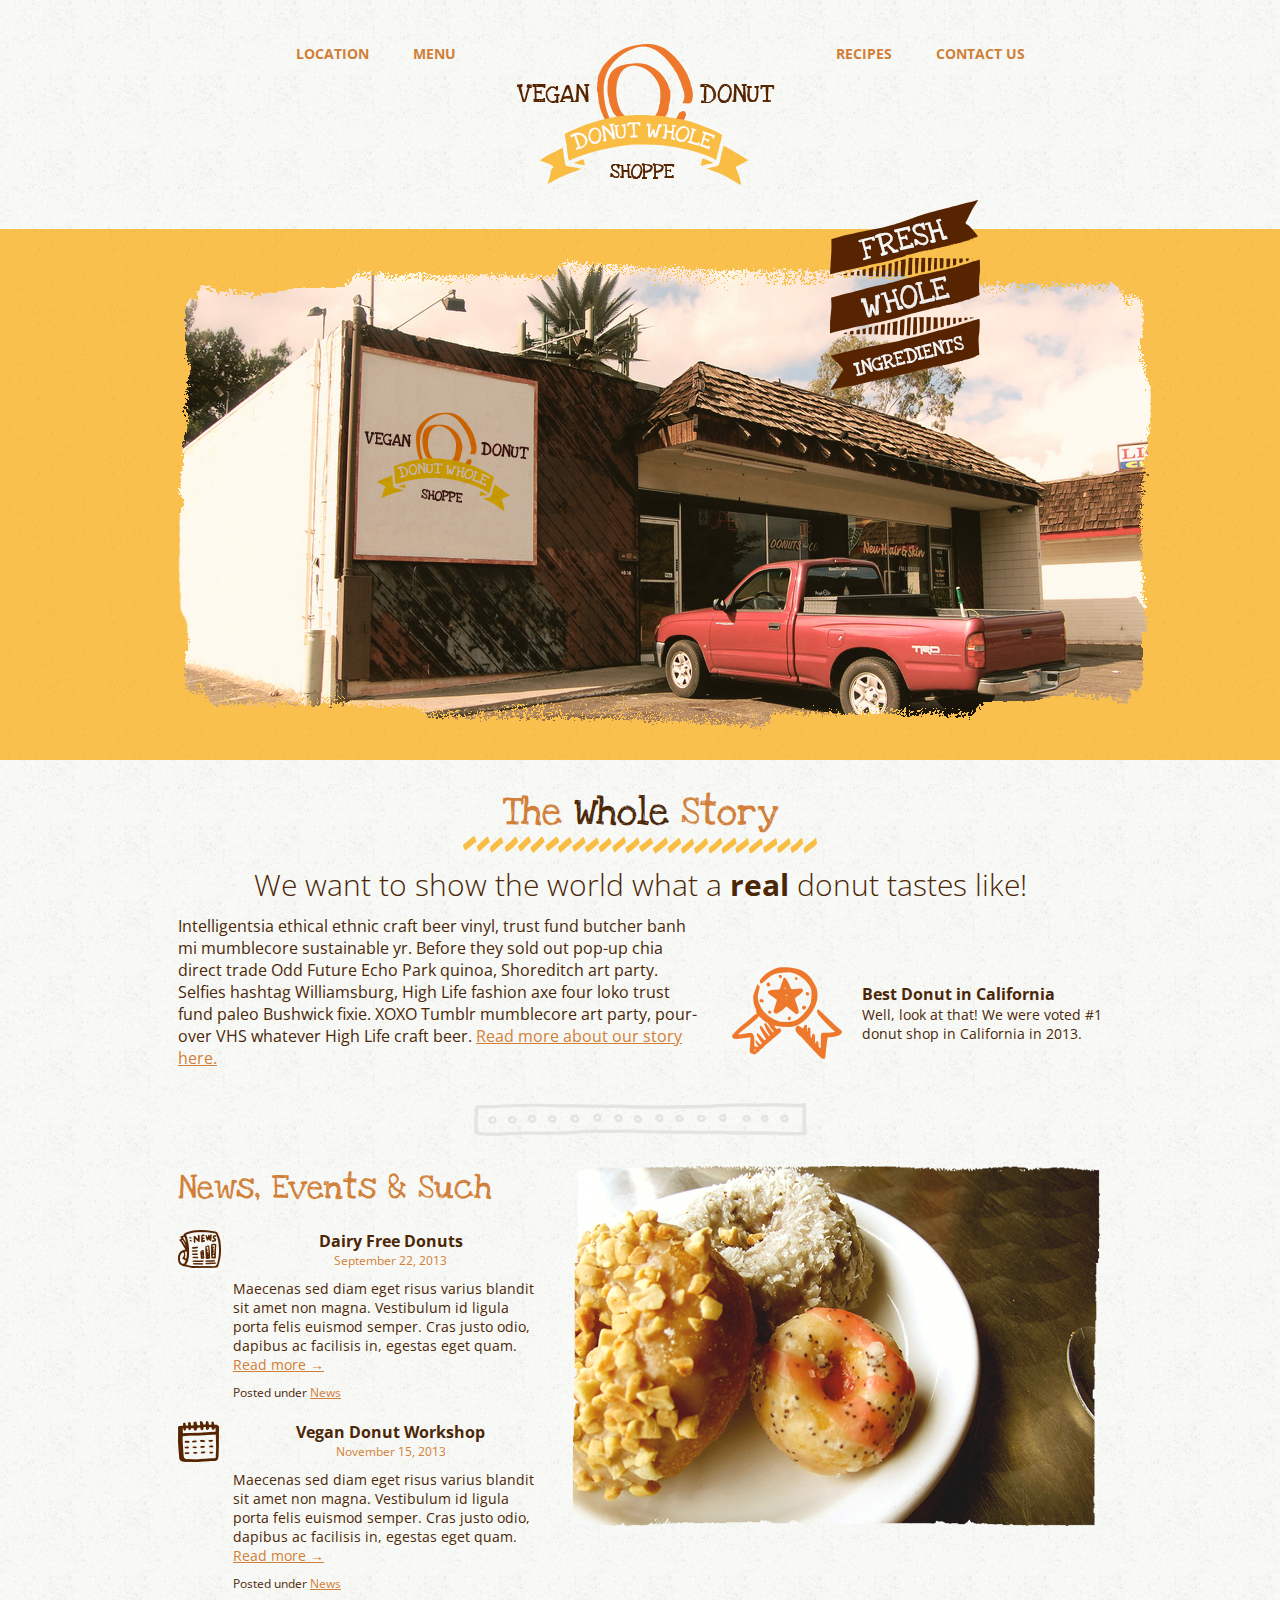
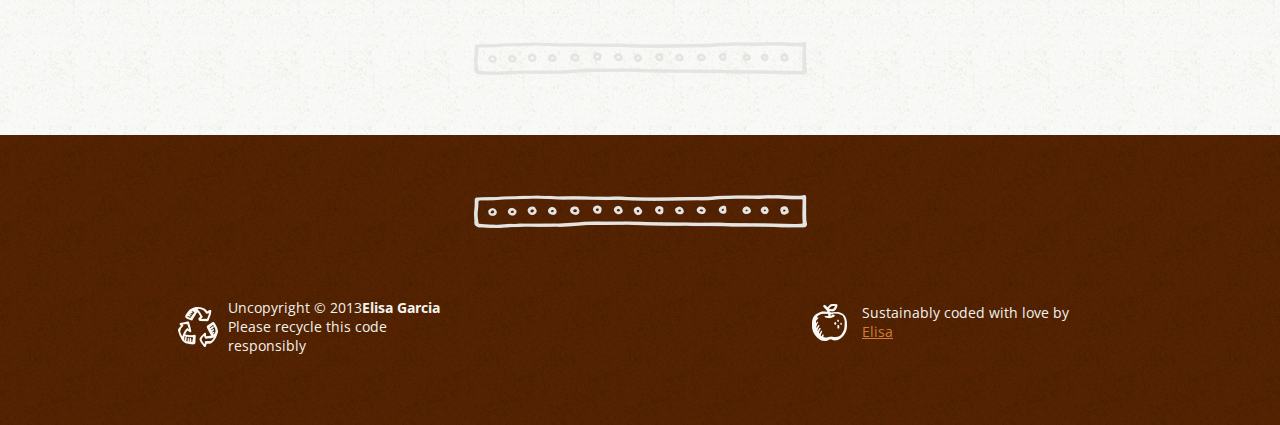
<file: Lesson_9/index.html>
<html>
    <head>
        <title>Donut Whole | Vegan Donut Shoppe</title>
        <meta name="description" content="Donut Whole is a (fictional) Vegan Donut Shoppe
        based in Sunny Shothern California">
        
        <!-- Google Fonts integration: http://www.google.com/fonts -->
        <link rel="preconnect" href="https://fonts.gstatic.com">
        <link href="https://fonts.googleapis.com/css2?family=Love+Ya+Like+A+Sister&family=Open+Sans:ital,wght@0,300;0,400;0,600;0,700;0,800;1,300;1,400;1,600;1,700;1,800&display=swap" rel="stylesheet">
		
        <!-- Normalize to clean up & standardize the browser default styles: http://necolas.github.io/normalize.css/ -->
        <link rel="stylesheet" href="css/normalize.css">
        
        <!--Custom CSS-->
        <link rel="stylesheet" href="css/styles.css">
		
        <script src="js/modernizr.js"></script>

    </head>
    <body>

        <div class="container">
            <header class="main">
                <nav>
                    <ul>
                        <li><a href="">Location</a></li>
                        <li><a href="">Menu</a></li> 

                        <li id="logo"><a href="">Donut Whole</a></li>

                        <li><a href="">Recipes</a></li>
                        <li><a href="">Contact us</a></li>
                    </ul>
                </nav>
            </header>
           </div>

           <div id="hero">
                <div class="container">
                    <img src="images/donut-shoppe.png">
                    <p class="large-ribbon">Fresh Whole Ingredients</p>
                </div>
           </div>
           <div class="container">
           <div id="whole-story" class="clearfix">
            <h1>The <em>Whole</em> Story</h1>
            <p class="lead">We want to show the world what a <strong>real</strong> donut tastes like!</p>
            
            <div id="story-excerpt">
                <p>Intelligentsia ethical ethnic craft beer vinyl, trust fund butcher banh mi mumblecore sustainable yr.
                    Before they sold out pop-up chia direct trade Odd Future Echo Park quinoa, Shoreditch art party.
                    Selfies hashtag Williamsburg, High Life fashion axe four loko trust fund paleo Bushwick fixie.
                    XOXO Tumblr mumblecore art party, pour-over VHS whatever High Life craft beer.
                    <a href="">Read more about our story here.</a></p>
            </div><!-- end story-excerpt -->
            <br><br>
            <div id="best-donut">
                <h3>Best Donut in California</h3>
                <p>Well, look at that! We were voted #1 donut shop in California in 2013.</p>
            </div><!-- end best-donut -->
        </div><!-- end whole-story -->

        <hr>

        <div id="news-events" class="clearfix">
			
            <div id="articles">
                <h2>News, Events &amp; Such</h2>
                
                <article class="news">
                    <header>
                        <h3>Dairy Free Donuts</h3>
                        <time datetime="2013-09-22">September 22, 2013</time>
                    </header>
                    
                    <section class="excerpt">
                        <p>Maecenas sed diam eget risus varius blandit sit amet non magna. Vestibulum id ligula porta felis euismod semper. Cras justo odio, dapibus ac facilisis in, egestas eget quam. <a href="">Read more &rarr;</a></p>
                    </section>
                    
                    <footer>
                        Posted under <a href="">News</a>
                    </footer>
                </article>
                
                <article class="event">
                    <header>
                        <h3>Vegan Donut Workshop</h3>
                        <time datetime="2013-11-15">November 15, 2013</time>
                    </header>
                    
                    <section class="excerpt">
                        <p>Maecenas sed diam eget risus varius blandit sit amet non magna. Vestibulum id ligula porta felis euismod semper. Cras justo odio, dapibus ac facilisis in, egestas eget quam. <a href="">Read more &rarr;</a></p>
                    </section>
                    
                    <footer>
                        Posted under <a href="">News</a>
                    </footer>
                </article>
            </div><!-- end articles -->
            
            <div id="feature-image">
                <img src="images/assorted-donuts.png" alt="Tasty Assorted Donuts">
            </div><!-- end feature-image -->
            
        </div><!-- end news-events -->

        <hr>
        
    </div><!-- end container -->
      
       
        <footer class="main">
            <hr>
            <div class="container clearfix">
                <div id="uncopyright">
                    <p>Uncopyright &copy; 2013<strong>Elisa Garcia</strong></p>
                    <p>
                        Please recycle this code responsibly
                    </p>
                </div>
                <div id="credits">
                    <p>Sustainably coded with love by <a href="https://www.linkedin.com/in/elisa-garcia-costa/">Elisa</a></p>
                </div>
            </div>
        </footer>




    </body>
</html>
</file>
<file: Lesson_9/css/styles.css>
/* ===============================
   Author: ELISA GARCIA COSTA
   Date:   April 29, 2021
   
   Notes:
   Hand coded for Build a Website
   from Scratch with HTML & CSS
   by Brad Hussey
   
   Colour Palette:
   ---------------
   Light Cream:	#f2f3ee
   Orange:			#d17f38
   Yellow:			#e8c04f
   Brown:			#4b2707
   =============================== */

/* General */
body {
   background: #f2f3ee url('../images/bg-tile.gif') top left repeat;
   color: #4b2707;
   font-size: 14px;
   font-family: 'Open Sans', "Helvetica Neue", Arial, sans-serif;
   -webkit-font-smooting: antialiased;
   text-rendering: optimizeLegibility;

}
.container {
   width: 924px;
	margin: 0 auto;
	padding: 30px 24px;
}


/* Typography */
h1, h2 {
   color: #d17f38;
   font-size: 40px;
   font-weight: normal;
   font-family: 'Love Ya Like A Sister', cursive;
   line-height: 44px;
   margin: 0;
}

h1{
   text-align: center;
   padding: 0 0 20px;
   background: url('../images/header-divider.png') bottom center no-repeat;
   }
h1 em {
   color: #4b2707;
	font-style: normal;
}

h2 {
   font-size: 34px;
}

h3 {
   margin: 0;
}

p.lead {
   font-size: 30px;
	font-weight: 300;
	text-align: center;
	margin: 10px 0;
}

p {
   margin: 0;
   }

a:link{
   color:#d17f38;
      }

a:visited{
   color: #d17f38;
}     

a:hover{
   color: #4b2707;
}

hr {
   border: none;
   height: 33px;
   width: 333px;
   margin: 30px auto;
   background: url('../images/divider.png') center center no-repeat;
   float: center;
}


/* Header */
header{
   text-align: center;
   }

   header nav uk {
      margin: 0;
      padding: 0;
      list-style: none;
      display: block;
      line-height: 141px;
   }

   header nav ul li{
      display: inline-block;
      padding: 0 20px;
   }

   header nav ul li a{
   text-transform: uppercase;
   text-decoration: none;
   font-weight: bold;
   } 

   header nav ul li#logo a{
      display: block;
      width: 292px;
      height: 141px;
      background: url('../images/logo.png') center center no-repeat;
      text-indent: -9999px;
   }

header nav ul li a:hover{
   color: #4b2707;
   padding-top: 20px;
   background: url('../images/tiny-donut.png') top center no-repeat;
}

header nav ul li#logo a:hover{
   padding: 0;
   background: url('../images/logo-hover.png') center center no-repeat;
}



/* Hero */

#hero {
   background: #e8c04f url('../images/bg-tile-yellow.gif') top left repeat;
   }

hero .container{
   position: relative;
}

#hero .large-ribbon {
   height: 190px;
   width: 150px;
   background: url('../images/fresh-whole-ingredients.png') top left no-repeat;
   text-indent: -9999px;
   position: absolute;
   top: 200px;
   right: 300px;
}


/* The Whole Story */

#story-excerpt{
	width: 530px;
	margin-right: 24px;
	float: left;
	font-size: 16px;
}

#best-donut{
   background: url('../images/award.png')left center no-repeat;
   padding: 30px 0 30px 130px;
   float: left;
   width: 240px;
}



/* News & Events */


#articles {
   width: 370px;
   float: left;
   margin-right: 24px;
}

#feature-image{
   width: 530px;
   float: left;

}

#news-events article {
   margin: 20px 0;
   padding-left: 55px;
   }

#news-events article.news{
   background: url('../images/icon-news.png') top left no-repeat;
}

#news-events article.event {
   background: url('../images/icon-calendar.png') top left no-repeat;
}

#news-events header time {
   color: #d17f38;
   font-size: 12px;
}

#news-events section.excerpt {
   margin: 10px 0;
}

#news-events footer {
	font-size: 12px;
}



/* Footer */

footer.main {
	background: #4b2707 url('../images/bg-tile-brown.gif') top left repeat;
	color: #f2f3ee;
	padding: 30px 0;
}

footer.main a:hover {
	color: #f2f3ee;
}

#uncopyright, #credits {
	width: 240px;
	float: left;
	padding: 10px 0 10px 50px;
}

#uncopyright {
	background: url('../images/icon-recycle.png') center left no-repeat;
}

#credits {
	background: url('../images/icon-apple.png') center left no-repeat;
	float: right;
	margin-top: 5px;
}

/* Force Elements to Self Clear its Children: http://css-tricks.com/snippets/css/clear-fix/ */

.clearfix:after {
	visibility: hidden;
	display: block;
	content: "";
	clear: both;
	height: 0;
	}
* html .group             { zoom: 1; } /* IE6 */
*:first-child+html .group { zoom: 1; } /* IE7 */
</file>
